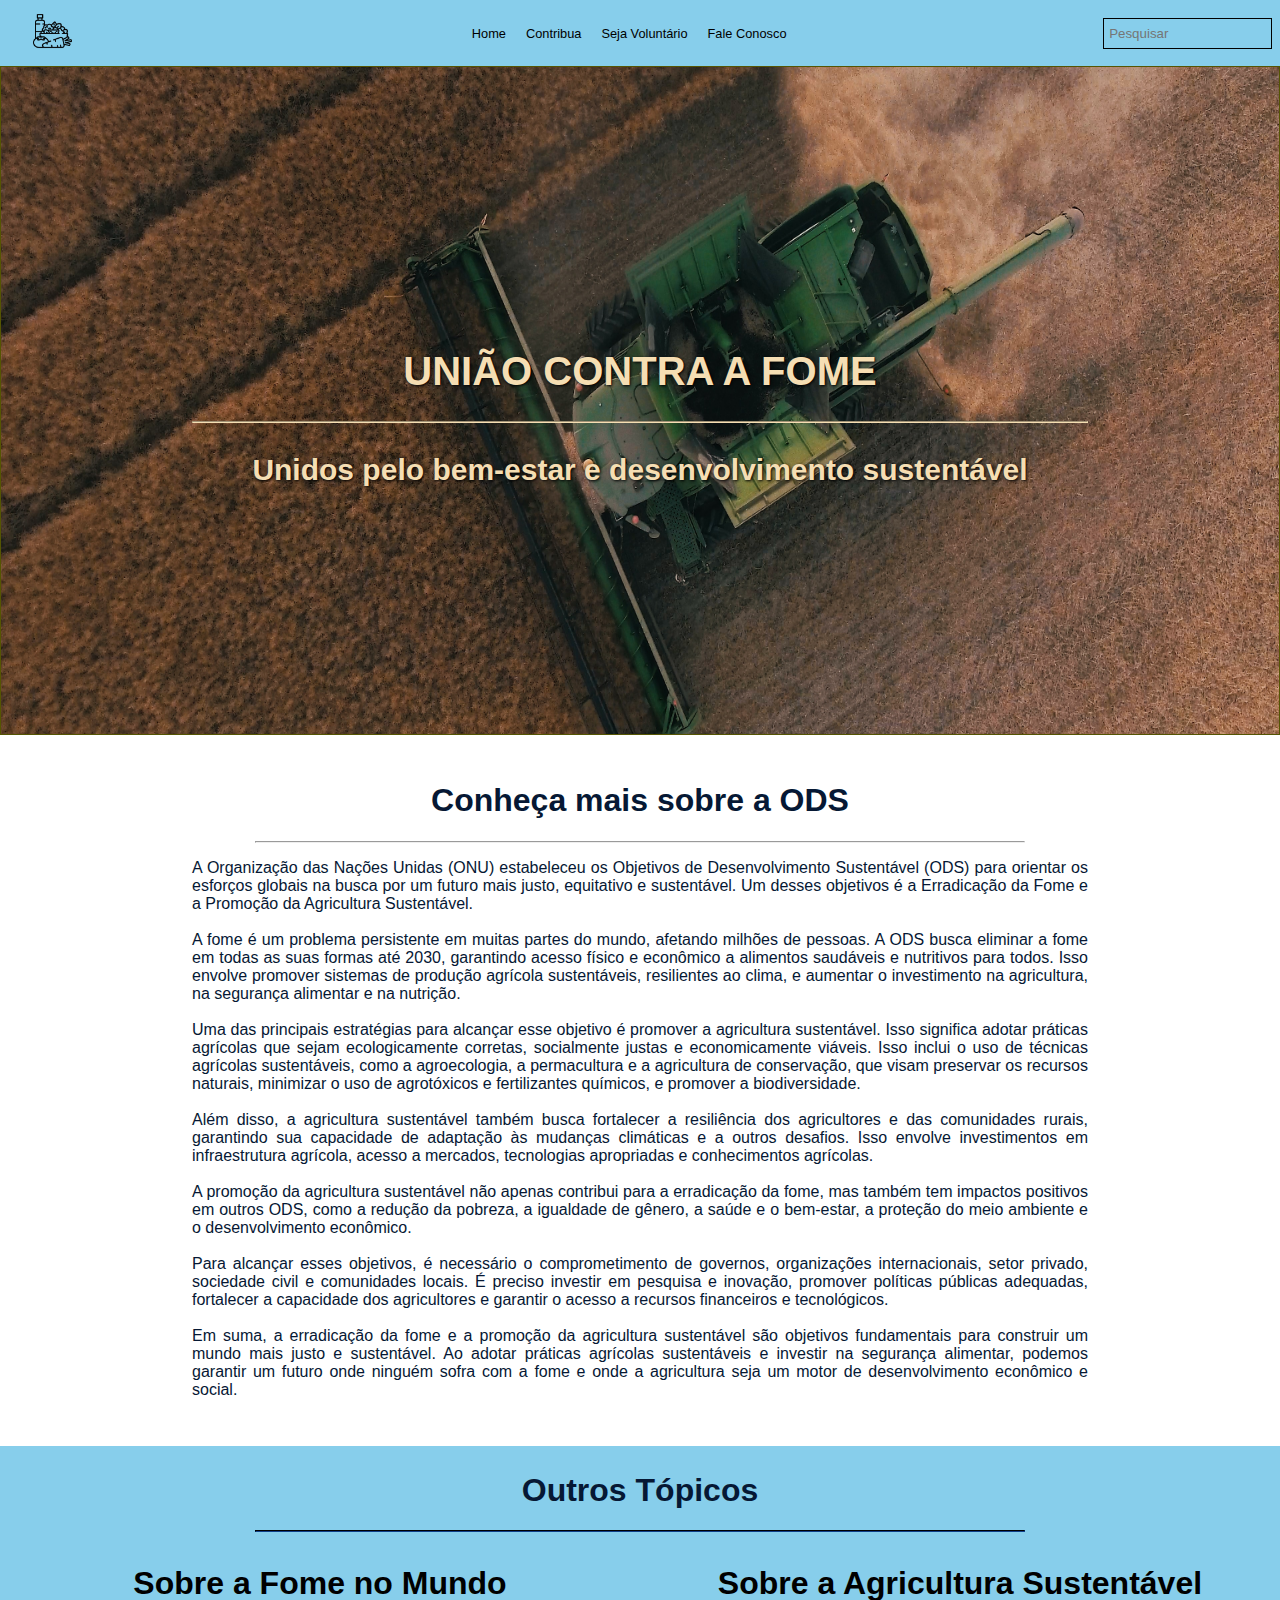
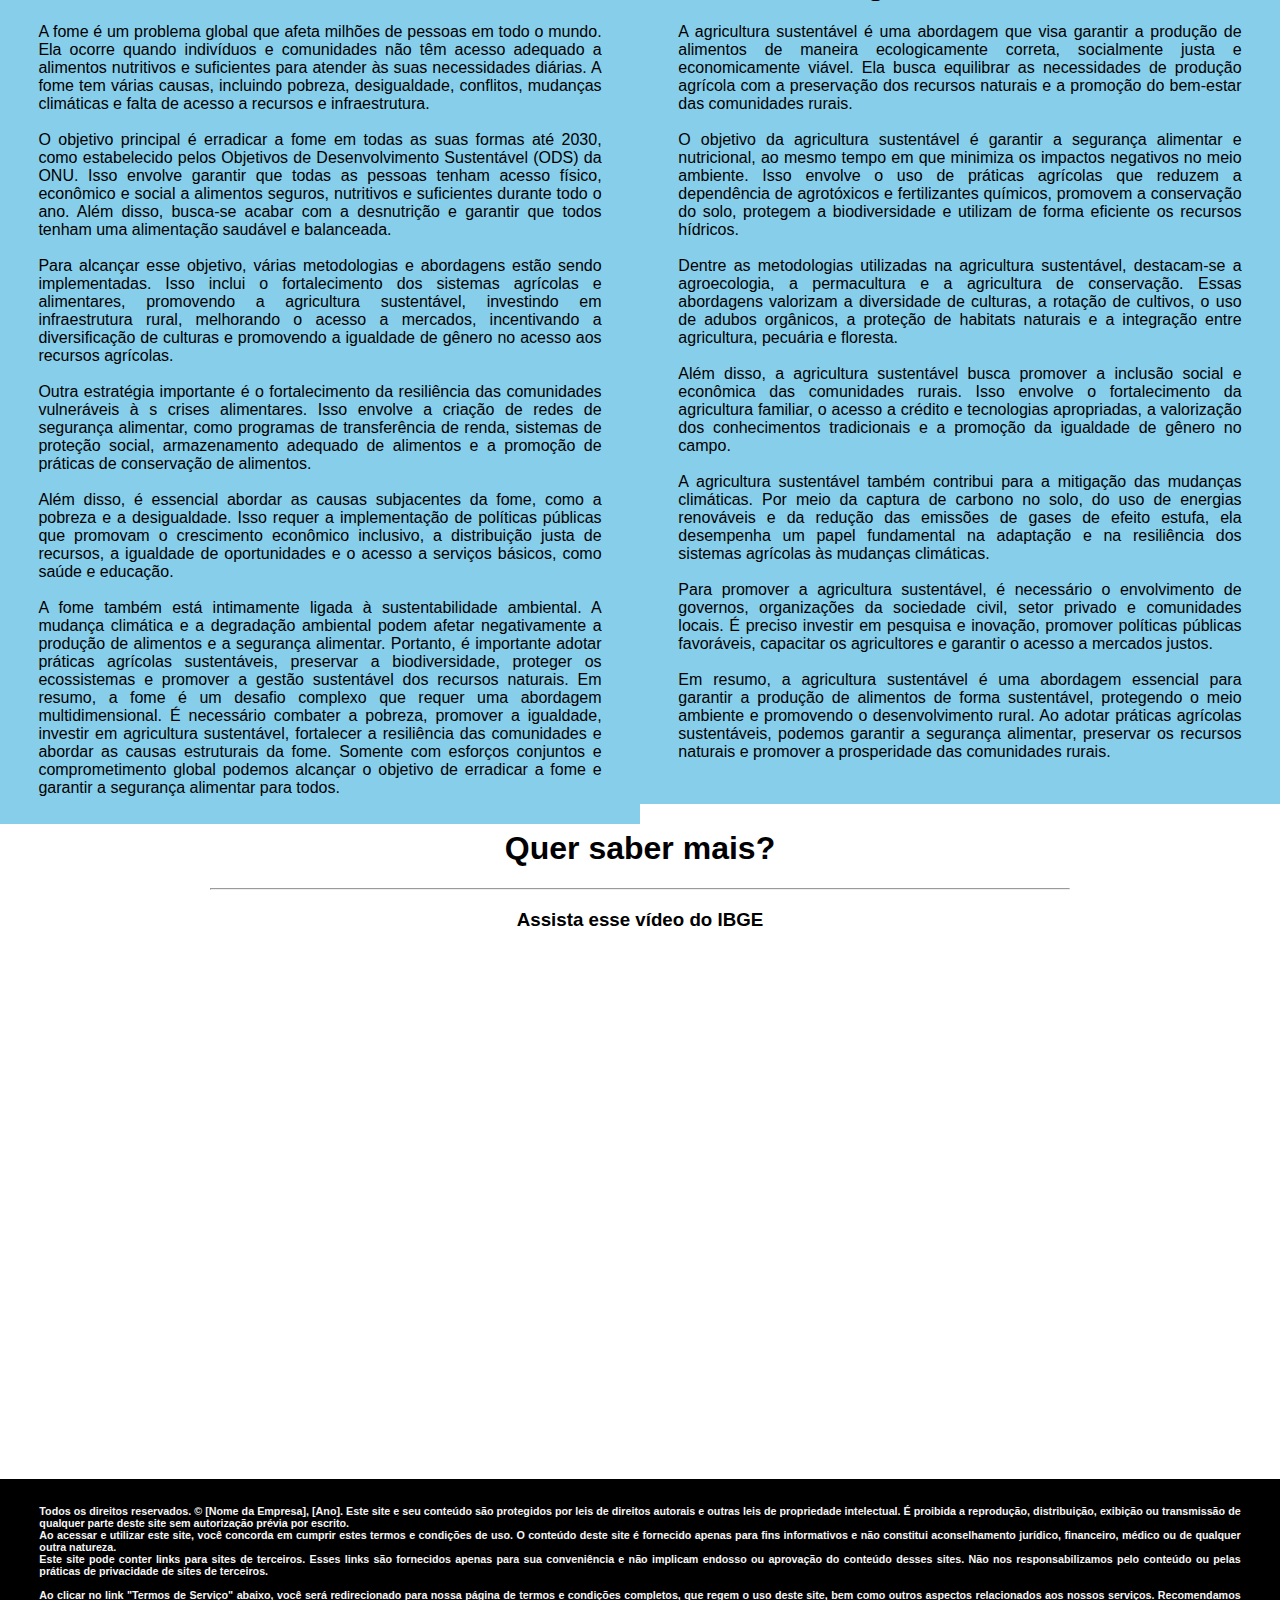
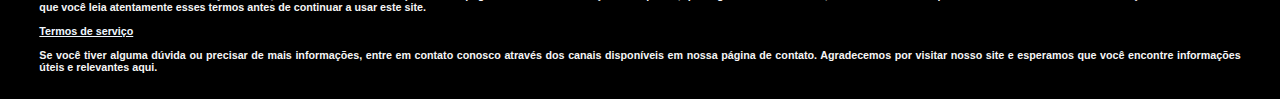
<file: index.html>
<!DOCTYPE html>
<html lang="en">
<head>
    <meta charset="UTF-8">
    <meta name="viewport" content="width=device-width, initial-scale=1.0">
    <title>Unidos Contra a Fome</title>
    <link rel="stylesheet" href="style.css">
</head>
<body>
    <header>
        <div class="logotipo">
          <img src="img/diet.png" alt="Logotipo" class="logo" >
        </div>
        <nav>
          <ul class="menu">
            <li class="li-menu"><a href="index.html" class="item-menu">Home</a></li>
            <li class="li-menu"><a href="contribuicao.html" class="item-menu">Contribua</a></li>
            <li class="li-menu"><a href="voluntariar.html" class="item-menu">Seja Voluntário</a></li>
            <li class="li-menu"><a href="https://api.whatsapp.com/" class="item-menu" target="_blank">Fale Conosco</a></li>
          </ul>
        </nav>
        <div class="search-bar">
          <input type="text" placeholder="Pesquisar">
          <button type="submit" style="height: 29px; background-color: transparent; border: 0;">Buscar</button>
        </div>
      </header>
      <section id="inicio">
        <div class="Topo">
          <h1 class="tit-topo">UNIÃO CONTRA A FOME</h1>
          <hr style="width: 70%; border-color: wheat;">
          <h3 class="slog">Unidos pelo bem-estar e desenvolvimento sustentável</h3>
        </div>
      </section>
      <section id="tópicos">
        <div class="texto-inicial">
          <h1 class="titdiv">Conheça mais sobre a ODS</h1>
          <hr style="width: 60%;">
          <p class="txtdiv">A Organização das Nações Unidas (ONU) estabeleceu os Objetivos de Desenvolvimento Sustentável (ODS) para orientar os esforços globais na busca por um futuro mais justo, equitativo e sustentável. Um desses objetivos é a Erradicação da Fome e a Promoção da Agricultura Sustentável. <br><br>
            A fome é um problema persistente em muitas partes do mundo, afetando milhões de pessoas. A ODS busca eliminar a fome em todas as suas formas até 2030, garantindo acesso físico e econômico a alimentos saudáveis e nutritivos para todos. Isso envolve promover sistemas de produção agrícola sustentáveis, resilientes ao clima, e aumentar o investimento na agricultura, na segurança alimentar e na nutrição.<br><br>
            Uma das principais estratégias para alcançar esse objetivo é promover a agricultura sustentável. Isso significa adotar práticas agrícolas que sejam ecologicamente corretas, socialmente justas e economicamente viáveis. Isso inclui o uso de técnicas agrícolas sustentáveis, como a agroecologia, a permacultura e a agricultura de conservação, que visam preservar os recursos naturais, minimizar o uso de agrotóxicos e fertilizantes químicos, e promover a biodiversidade.<br><br>
            Além disso, a agricultura sustentável também busca fortalecer a resiliência dos agricultores e das comunidades rurais, garantindo sua capacidade de adaptação às mudanças climáticas e a outros desafios. Isso envolve investimentos em infraestrutura agrícola, acesso a mercados, tecnologias apropriadas e conhecimentos agrícolas.<br><br>
            A promoção da agricultura sustentável não apenas contribui para a erradicação da fome, mas também tem impactos positivos em outros ODS, como a redução da pobreza, a igualdade de gênero, a saúde e o bem-estar, a proteção do meio ambiente e o desenvolvimento econômico.<br><br>
            Para alcançar esses objetivos, é necessário o comprometimento de governos, organizações internacionais, setor privado, sociedade civil e comunidades locais. É preciso investir em pesquisa e inovação, promover políticas públicas adequadas, fortalecer a capacidade dos agricultores e garantir o acesso a recursos financeiros e tecnológicos.<br><br>
            Em suma, a erradicação da fome e a promoção da agricultura sustentável são objetivos fundamentais para construir um mundo mais justo e sustentável. Ao adotar práticas agrícolas sustentáveis e investir na segurança alimentar, podemos garantir um futuro onde ninguém sofra com a fome e onde a agricultura seja um motor de desenvolvimento econômico e social.</p>
        </div>
      </section>
      <section id="fome">
        <div class="fome" style="margin-bottom: -8px;">
          <h1 class="titdiv">Outros Tópicos</h1>
          <hr style="border-color: rgb(6, 24, 52); width: 60%;">
        </div>
        <div class="coluna dois" style="background-color: #87ceeb">
          <h1 class="titdiv">Sobre a Fome no Mundo</h1>
          <p class="txtdiv-2" style="padding-bottom: 2%;">A fome é um problema global que afeta milhões de pessoas em todo o mundo. Ela ocorre quando indivíduos e comunidades não têm acesso adequado a alimentos nutritivos e suficientes para atender às suas necessidades diárias. A fome tem várias causas, incluindo pobreza, desigualdade, conflitos, mudanças climáticas e falta de acesso a recursos e infraestrutura. <br><br>
            O objetivo principal é erradicar a fome em todas as suas formas até 2030, como estabelecido pelos Objetivos de Desenvolvimento Sustentável (ODS) da ONU. Isso envolve garantir que todas as pessoas tenham acesso físico, econômico e social a alimentos seguros, nutritivos e suficientes durante todo o ano. Além disso, busca-se acabar com a desnutrição e garantir que todos tenham uma alimentação saudável e balanceada.<br><br>
            Para alcançar esse objetivo, várias metodologias e abordagens estão sendo implementadas. Isso inclui o fortalecimento dos sistemas agrícolas e alimentares, promovendo a agricultura sustentável, investindo em infraestrutura rural, melhorando o acesso a mercados, incentivando a diversificação de culturas e promovendo a igualdade de gênero no acesso aos recursos agrícolas.<br><br>
            Outra estratégia importante é o fortalecimento da resiliência das comunidades vulneráveis ​​à s crises alimentares. Isso envolve a criação de redes de segurança alimentar, como programas de transferência de renda, sistemas de proteção social, armazenamento adequado de alimentos e a promoção de práticas de conservação de alimentos.<br><br>
            Além disso, é essencial abordar as causas subjacentes da fome, como a pobreza e a desigualdade. Isso requer a implementação de políticas públicas que promovam o crescimento econômico inclusivo, a distribuição justa de recursos, a igualdade de oportunidades e o acesso a serviços básicos, como saúde e educação.<br><br>
            A fome também está intimamente ligada à sustentabilidade ambiental. A mudança climática e a degradação ambiental podem afetar negativamente a produção de alimentos e a segurança alimentar. Portanto, é importante adotar práticas agrícolas sustentáveis, preservar a biodiversidade, proteger os ecossistemas e promover a gestão sustentável dos recursos naturais.
            Em resumo, a fome é um desafio complexo que requer uma abordagem multidimensional. É necessário combater a pobreza, promover a igualdade, investir em agricultura sustentável, fortalecer a resiliência das comunidades e abordar as causas estruturais da fome. Somente com esforços conjuntos e comprometimento global podemos alcançar o objetivo de erradicar a fome e garantir a segurança alimentar para todos.</p>
        </div>
        <div class="coluna dois" style="background-color: #87ceeb; margin-bottom: 2%;">
          <h1 class="titdiv">Sobre a Agricultura Sustentável</h1>
          <p class="txtdiv-2" style="padding-bottom: 4.8%;">A agricultura sustentável é uma abordagem que visa garantir a produção de alimentos de maneira ecologicamente correta, socialmente justa e economicamente viável. Ela busca equilibrar as necessidades de produção agrícola com a preservação dos recursos naturais e a promoção do bem-estar das comunidades rurais.<br><br>
            O objetivo da agricultura sustentável é garantir a segurança alimentar e nutricional, ao mesmo tempo em que minimiza os impactos negativos no meio ambiente. Isso envolve o uso de práticas agrícolas que reduzem a dependência de agrotóxicos e fertilizantes químicos, promovem a conservação do solo, protegem a biodiversidade e utilizam de forma eficiente os recursos hídricos.<br><br>
            Dentre as metodologias utilizadas na agricultura sustentável, destacam-se a agroecologia, a permacultura e a agricultura de conservação. Essas abordagens valorizam a diversidade de culturas, a rotação de cultivos, o uso de adubos orgânicos, a proteção de habitats naturais e a integração entre agricultura, pecuária e floresta.<br><br>
            Além disso, a agricultura sustentável busca promover a inclusão social e econômica das comunidades rurais. Isso envolve o fortalecimento da agricultura familiar, o acesso a crédito e tecnologias apropriadas, a valorização dos conhecimentos tradicionais e a promoção da igualdade de gênero no campo.<br><br>
            A agricultura sustentável também contribui para a mitigação das mudanças climáticas. Por meio da captura de carbono no solo, do uso de energias renováveis ​​e da redução das emissões de gases de efeito estufa, ela desempenha um papel fundamental na adaptação e na resiliência dos sistemas agrícolas às mudanças climáticas.<br><br>
            Para promover a agricultura sustentável, é necessário o envolvimento de governos, organizações da sociedade civil, setor privado e comunidades locais. É preciso investir em pesquisa e inovação, promover políticas públicas favoráveis, capacitar os agricultores e garantir o acesso a mercados justos.<br><br>
            Em resumo, a agricultura sustentável é uma abordagem essencial para garantir a produção de alimentos de forma sustentável, protegendo o meio ambiente e promovendo o desenvolvimento rural. Ao adotar práticas agrícolas sustentáveis, podemos garantir a segurança alimentar, preservar os recursos naturais e promover a prosperidade das comunidades rurais.</p>
        </div>
      </section>
      <section id="video">
        <div class="video" style="margin-bottom: 2%;">
          <h1 class="titdiv">Quer saber mais?</h1>
          <hr style="width: 67%;">
          <h3>Assista esse vídeo do IBGE</h3>
          <iframe width="900vw" height="500vh" src="https://www.youtube.com/embed/rvET4ADE8JQ" title="ODS #2: Erradicação da fome • IBGE Explica" frameborder="0" allow="accelerometer; autoplay; clipboard-write; encrypted-media; gyroscope; picture-in-picture; web-share" allowfullscreen style="overflow: hidden; max-width: 100%;"></iframe>
        </div>
      </section>
      <section id="bottom">
        <footer>
          <h6 class="txtfooter">Todos os direitos reservados. © [Nome da Empresa], [Ano]. Este site e seu conteúdo são protegidos por leis de direitos autorais e outras leis de propriedade intelectual. É proibida a reprodução, distribuição, exibição ou transmissão de qualquer parte deste site sem autorização prévia por escrito. <br>
            Ao acessar e utilizar este site, você concorda em cumprir estes termos e condições de uso. O conteúdo deste site é fornecido apenas para fins informativos e não constitui aconselhamento jurídico, financeiro, médico ou de qualquer outra natureza.<br>
            Este site pode conter links para sites de terceiros. Esses links são fornecidos apenas para sua conveniência e não implicam endosso ou aprovação do conteúdo desses sites. Não nos responsabilizamos pelo conteúdo ou pelas práticas de privacidade de sites de terceiros.<br><br>
            Ao clicar no link "Termos de Serviço" abaixo, você será redirecionado para nossa página de termos e condições completos, que regem o uso deste site, bem como outros aspectos relacionados aos nossos serviços. Recomendamos que você leia atentamente esses termos antes de continuar a usar este site.<br><br>
            <a href="termos.html" style="color: aliceblue;" target="_blank">Termos de serviço</a><br><br>
            Se você tiver alguma dúvida ou precisar de mais informações, entre em contato conosco através dos canais disponíveis em nossa página de contato. Agradecemos por visitar nosso site e esperamos que você encontre informações úteis e relevantes aqui.</h2>
        </footer>
      </section>  
</body>
</html>
</file>
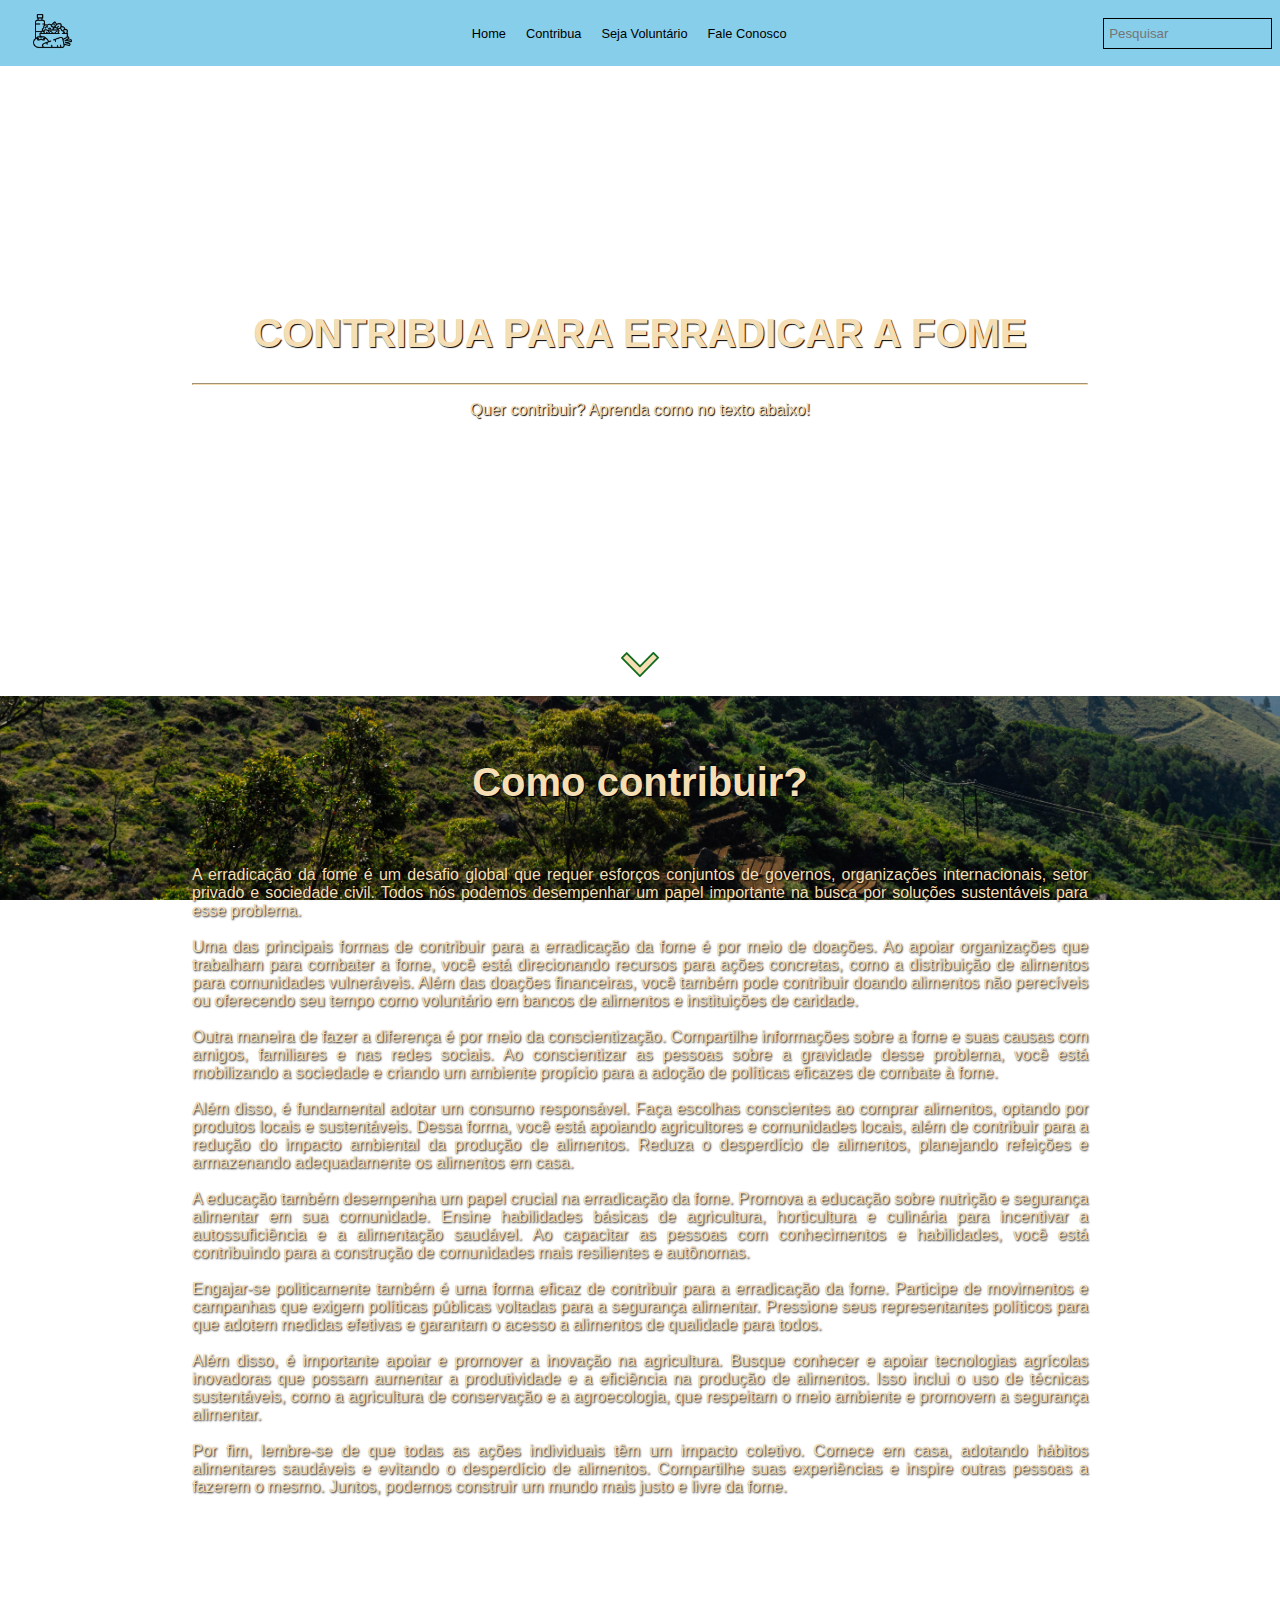
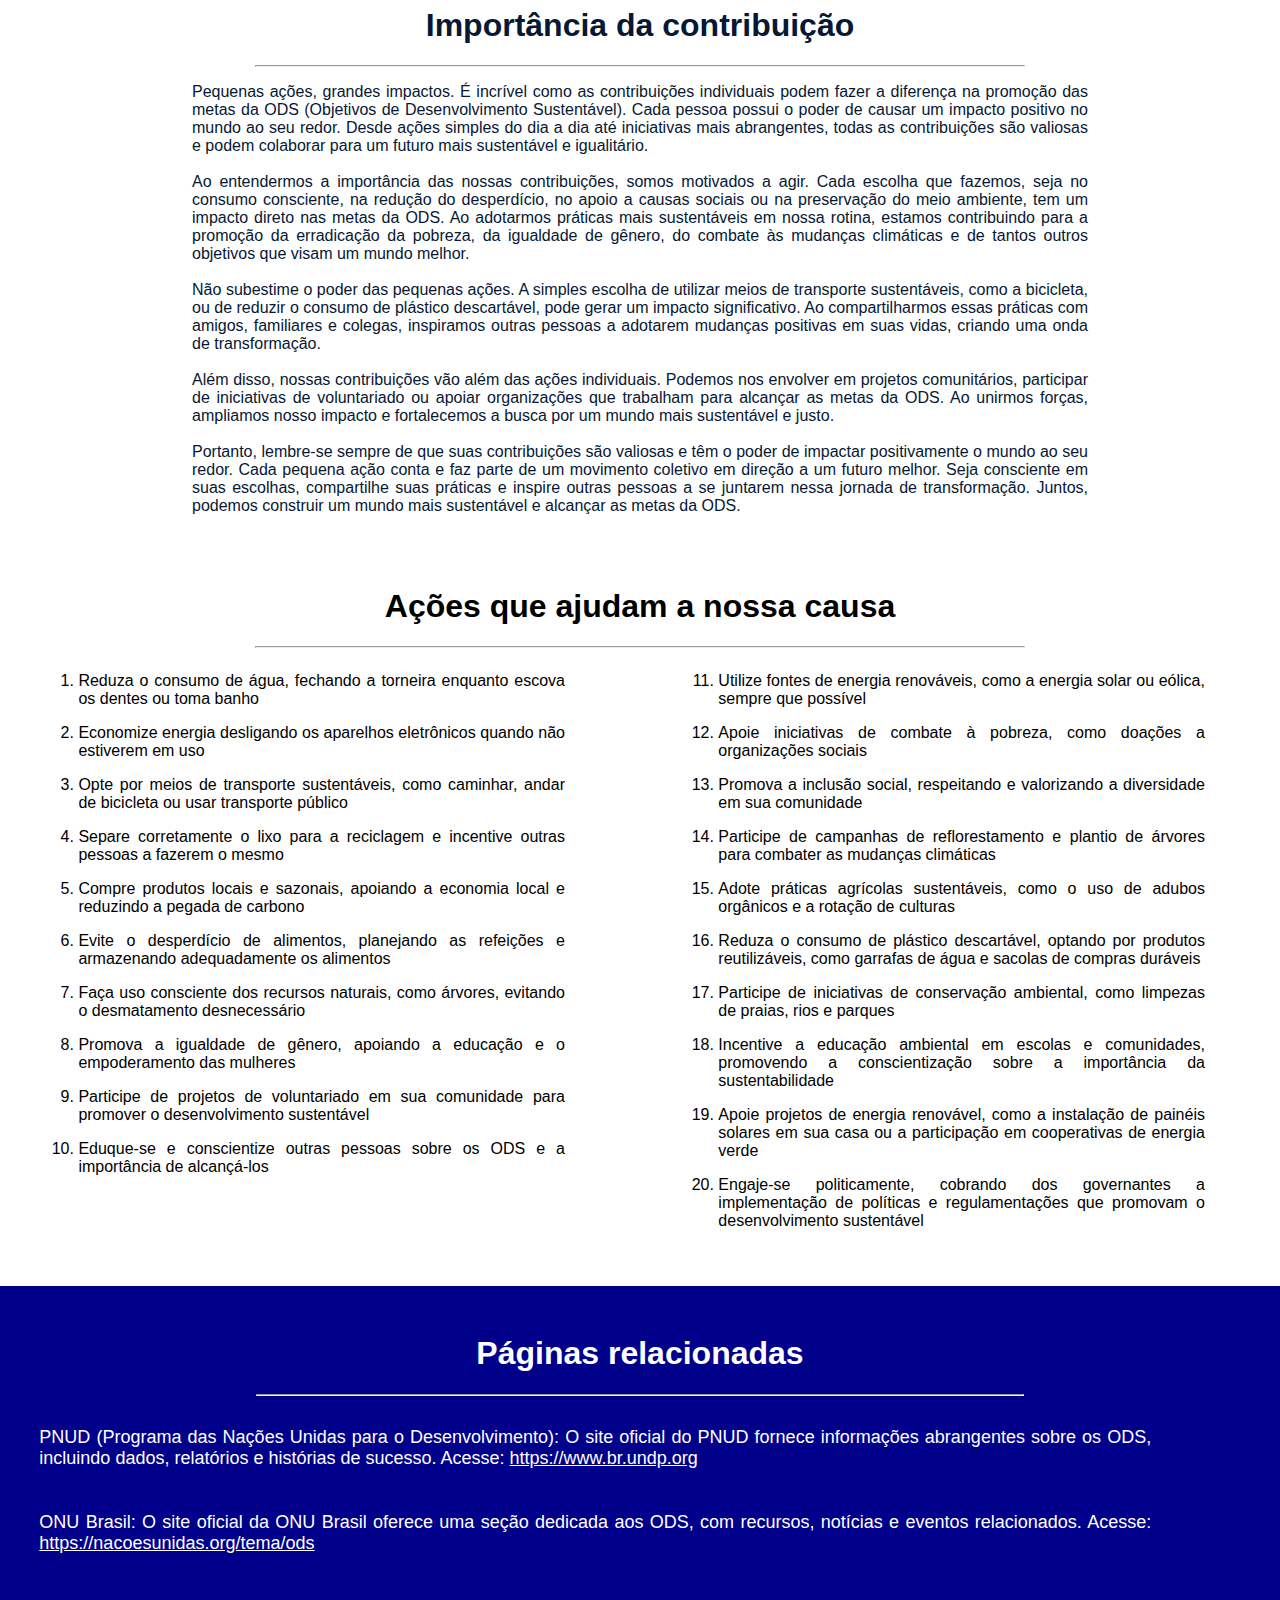
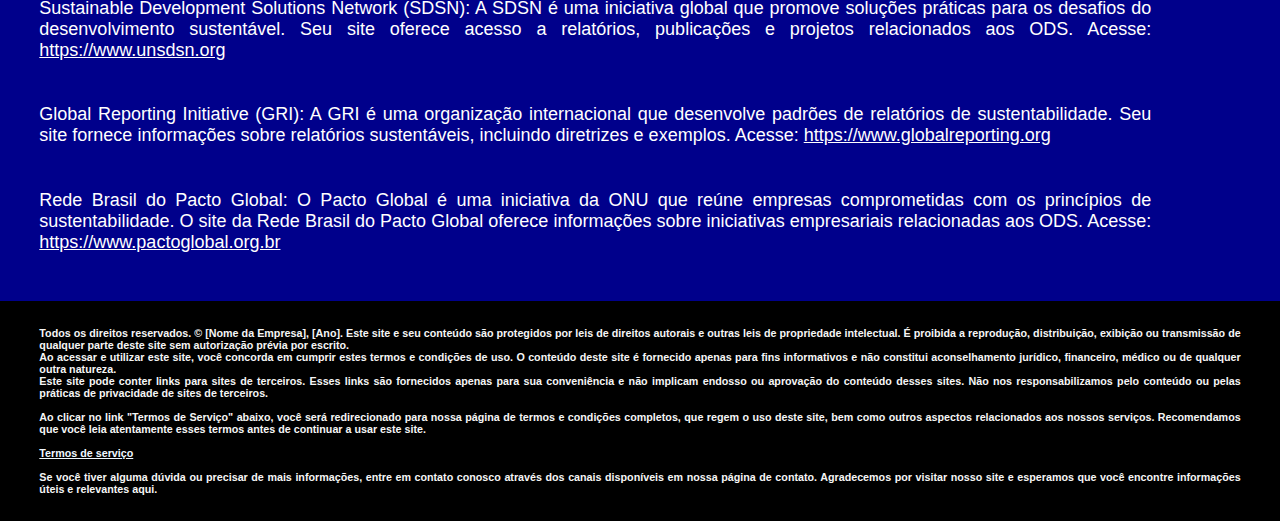
<file: contribuicao.html>
<!DOCTYPE html>
<html lang="en">
<head>
    <meta charset="UTF-8">
    <meta name="viewport" content="width=device-width, initial-scale=1.0">
    <link rel="stylesheet" href="style.css">
    <title>Unidos Contra a Fome</title>
</head>
<body>
    <header>
        <div class="logotipo">
          <img src="img/diet.png" alt="Logotipo" class="logo" >
        </div>
        <nav>
          <ul class="menu">
            <li class="li-menu"><a href="index.html" class="item-menu">Home</a></li>
            <li class="li-menu"><a href="contribuicao.html" class="item-menu">Contribua</a></li>
            <li class="li-menu"><a href="voluntariar.html" class="item-menu">Seja Voluntário</a></li>
            <li class="li-menu"><a href="https://api.whatsapp.com/" class="item-menu"  target="_blank">Fale Conosco</a></li>
          </ul>
        </nav>
        <div class="search-bar">
          <input type="text" placeholder="Pesquisar">
          <button type="submit" style="height: 29px; background-color: transparent; border: 0;">Buscar</button>
        </div>
      </header>
      <section id="fundocomimagem">
        <div class="contrinicio">
            <h1 class="tit-topo2">CONTRIBUA PARA ERRADICAR A FOME</h1>
            <hr style="width: 70%; border-color: wheat;">
            <p style="color: wheat;">Quer contribuir? Aprenda como no texto abaixo!</p>
            <img src="img/pitr_green_single_arrows_set_2.svg" class="seta-baixo">
        </div>
        <div class="inimagem">
            <h1 class="tit-topo3" style="text-shadow: 1px 1px 0px black;">Como contribuir?</h1>
            <br>
            <p class="txtdiv" style="color: wheat; text-shadow: 1px 1px 2px black; padding-bottom: 5%;">A erradicação da fome é um desafio global que requer esforços conjuntos de governos, organizações internacionais, setor privado e sociedade civil. Todos nós podemos desempenhar um papel importante na busca por soluções sustentáveis para esse problema.<br><br> 
 
                Uma das principais formas de contribuir para a erradicação da fome é por meio de doações. Ao apoiar organizações que trabalham para combater a fome, você está direcionando recursos para ações concretas, como a distribuição de alimentos para comunidades vulneráveis. Além das doações financeiras, você também pode contribuir doando alimentos não perecíveis ou oferecendo seu tempo como voluntário em bancos de alimentos e instituições de caridade. <br><br>
                 
                Outra maneira de fazer a diferença é por meio da conscientização. Compartilhe informações sobre a fome e suas causas com amigos, familiares e nas redes sociais. Ao conscientizar as pessoas sobre a gravidade desse problema, você está mobilizando a sociedade e criando um ambiente propício para a adoção de políticas eficazes de combate à fome. <br><br>
                 
                Além disso, é fundamental adotar um consumo responsável. Faça escolhas conscientes ao comprar alimentos, optando por produtos locais e sustentáveis. Dessa forma, você está apoiando agricultores e comunidades locais, além de contribuir para a redução do impacto ambiental da produção de alimentos. Reduza o desperdício de alimentos, planejando refeições e armazenando adequadamente os alimentos em casa. <br><br>
                 
                A educação também desempenha um papel crucial na erradicação da fome. Promova a educação sobre nutrição e segurança alimentar em sua comunidade. Ensine habilidades básicas de agricultura, horticultura e culinária para incentivar a autossuficiência e a alimentação saudável. Ao capacitar as pessoas com conhecimentos e habilidades, você está contribuindo para a construção de comunidades mais resilientes e autônomas. <br><br>
                 
                Engajar-se politicamente também é uma forma eficaz de contribuir para a erradicação da fome. Participe de movimentos e campanhas que exigem políticas públicas voltadas para a segurança alimentar. Pressione seus representantes políticos para que adotem medidas efetivas e garantam o acesso a alimentos de qualidade para todos. <br><br>
                 
                Além disso, é importante apoiar e promover a inovação na agricultura. Busque conhecer e apoiar tecnologias agrícolas inovadoras que possam aumentar a produtividade e a eficiência na produção de alimentos. Isso inclui o uso de técnicas sustentáveis, como a agricultura de conservação e a agroecologia, que respeitam o meio ambiente e promovem a segurança alimentar. <br><br>
                 
                Por fim, lembre-se de que todas as ações individuais têm um impacto coletivo. Comece em casa, adotando hábitos alimentares saudáveis e evitando o desperdício de alimentos. Compartilhe suas experiências e inspire outras pessoas a fazerem o mesmo. Juntos, podemos construir um mundo mais justo e livre da fome. </p>
        </div>
      </section>
      <section id="importante">
        <div class="texto-inicial">
            <h1 class="titdiv">Importância da contribuição</h1>
            <hr style="width: 60%;">
            <p class="txtdiv">Pequenas ações, grandes impactos. É incrível como as contribuições individuais podem fazer a diferença na promoção das metas da ODS (Objetivos de Desenvolvimento Sustentável). Cada pessoa possui o poder de causar um impacto positivo no mundo ao seu redor. Desde ações simples do dia a dia até iniciativas mais abrangentes, todas as contribuições são valiosas e podem colaborar para um futuro mais sustentável e igualitário.<br><br>
              Ao entendermos a importância das nossas contribuições, somos motivados a agir. Cada escolha que fazemos, seja no consumo consciente, na redução do desperdício, no apoio a causas sociais ou na preservação do meio ambiente, tem um impacto direto nas metas da ODS. Ao adotarmos práticas mais sustentáveis em nossa rotina, estamos contribuindo para a promoção da erradicação da pobreza, da igualdade de gênero, do combate às mudanças climáticas e de tantos outros objetivos que visam um mundo melhor.<br><br>
              Não subestime o poder das pequenas ações. A simples escolha de utilizar meios de transporte sustentáveis, como a bicicleta, ou de reduzir o consumo de plástico descartável, pode gerar um impacto significativo. Ao compartilharmos essas práticas com amigos, familiares e colegas, inspiramos outras pessoas a adotarem mudanças positivas em suas vidas, criando uma onda de transformação.<br><br>
              Além disso, nossas contribuições vão além das ações individuais. Podemos nos envolver em projetos comunitários, participar de iniciativas de voluntariado ou apoiar organizações que trabalham para alcançar as metas da ODS. Ao unirmos forças, ampliamos nosso impacto e fortalecemos a busca por um mundo mais sustentável e justo.<br><br>
              Portanto, lembre-se sempre de que suas contribuições são valiosas e têm o poder de impactar positivamente o mundo ao seu redor. Cada pequena ação conta e faz parte de um movimento coletivo em direção a um futuro melhor. Seja consciente em suas escolhas, compartilhe suas práticas e inspire outras pessoas a se juntarem nessa jornada de transformação. Juntos, podemos construir um mundo mais sustentável e alcançar as metas da ODS.</p>
        </div>
      </section>
      <section id="acoes">
        <div style="text-align: center;"><h1 class="titdiv">Ações que ajudam a nossa causa</h1></div>
        <hr style="width: 60%">
      </section>
      <section id="listas">
        <div class="coluna dois">
          <ol class="lista-cont">
            <li><p class="item-cont">Reduza o consumo de água, fechando a torneira enquanto escova os dentes ou toma banho</p></li>
            <li><p class="item-cont">Economize energia desligando os aparelhos eletrônicos quando não estiverem em uso</p></li>
            <li><p class="item-cont">Opte por meios de transporte sustentáveis, como caminhar, andar de bicicleta ou usar transporte público</p></li>
            <li><p class="item-cont">Separe corretamente o lixo para a reciclagem e incentive outras pessoas a fazerem o mesmo</p></li>
            <li><p class="item-cont">Compre produtos locais e sazonais, apoiando a economia local e reduzindo a pegada de carbono</p></li>
            <li><p class="item-cont">Evite o desperdício de alimentos, planejando as refeições e armazenando adequadamente os alimentos</p></li>
            <li><p class="item-cont">Faça uso consciente dos recursos naturais, como árvores, evitando o desmatamento desnecessário</p></li>
            <li><p class="item-cont">Promova a igualdade de gênero, apoiando a educação e o empoderamento das mulheres</p></li>
            <li><p class="item-cont">Participe de projetos de voluntariado em sua comunidade para promover o desenvolvimento sustentável</p></li>
            <li><p class="item-cont"> Eduque-se e conscientize outras pessoas sobre os ODS e a importância de alcançá-los</p></li>
          </ol>
        </div>
        <div class="coluna dois">
          <ol class="lista-cont" start="11">
            <li><p class="item-cont">Utilize fontes de energia renováveis, como a energia solar ou eólica, sempre que possível</p></li>
            <li><p class="item-cont">Apoie iniciativas de combate à pobreza, como doações a organizações sociais</p></li>
            <li><p class="item-cont">Promova a inclusão social, respeitando e valorizando a diversidade em sua comunidade</p></li>
            <li><p class="item-cont">Participe de campanhas de reflorestamento e plantio de árvores para combater as mudanças climáticas</p></li>
            <li><p class="item-cont">Adote práticas agrícolas sustentáveis, como o uso de adubos orgânicos e a rotação de culturas</p></li>
            <li><p class="item-cont">Reduza o consumo de plástico descartável, optando por produtos reutilizáveis, como garrafas de água e sacolas de compras duráveis</p></li>
            <li><p class="item-cont">Participe de iniciativas de conservação ambiental, como limpezas de praias, rios e parques</p></li>
            <li><p class="item-cont">Incentive a educação ambiental em escolas e comunidades, promovendo a conscientização sobre a importância da sustentabilidade</p></li>
            <li><p class="item-cont">Apoie projetos de energia renovável, como a instalação de painéis solares em sua casa ou a participação em cooperativas de energia verde</p></li>
            <li><p class="item-cont">Engaje-se politicamente, cobrando dos governantes a implementação de políticas e regulamentações que promovam o desenvolvimento sustentável</p></li>
          </ol>
        </div>
      </section>
      <section id="histórias">
        <div class="div-centralizado">
          <h1 class="titdiv" style="padding-top: 2%;">Páginas relacionadas</h1>
          <hr style="width: 60%;">
        </div>
        <div>
          <p class="txt">PNUD (Programa das Nações Unidas para o Desenvolvimento): O site oficial do PNUD fornece informações abrangentes sobre os ODS, incluindo dados, relatórios e histórias de sucesso. Acesse: <a href="https://www.br.undp.org" target="_blank" class="link">https://www.br.undp.org</a></p>
          <p class="txt">ONU Brasil: O site oficial da ONU Brasil oferece uma seção dedicada aos ODS, com recursos, notícias e eventos relacionados. Acesse: <a href="https://nacoesunidas.org/tema/ods" target="_blank" class="link">https://nacoesunidas.org/tema/ods</a></p>
          <p class="txt">Sustainable Development Solutions Network (SDSN): A SDSN é uma iniciativa global que promove soluções práticas para os desafios do desenvolvimento sustentável. Seu site oferece acesso a relatórios, publicações e projetos relacionados aos ODS. Acesse: <a href="https://www.unsdsn.org/" target="_blank" class="link">https://www.unsdsn.org</a></p>
          <p class="txt">Global Reporting Initiative (GRI): A GRI é uma organização internacional que desenvolve padrões de relatórios de sustentabilidade. Seu site fornece informações sobre relatórios sustentáveis, incluindo diretrizes e exemplos. Acesse: <a href="https://www.globalreporting.org/" target="_blank" class="link">https://www.globalreporting.org</a></p>
          <p class="txt">Rede Brasil do Pacto Global: O Pacto Global é uma iniciativa da ONU que reúne empresas comprometidas com os princípios de sustentabilidade. O site da Rede Brasil do Pacto Global oferece informações sobre iniciativas empresariais relacionadas aos ODS. Acesse: <a href="https://www.pactoglobal.org.br/" target="_blank" class="link">https://www.pactoglobal.org.br</a></p>
        </div>
      </section>
      <section id="bottom">
        <footer>
          <h6 class="txtfooter">Todos os direitos reservados. © [Nome da Empresa], [Ano]. Este site e seu conteúdo são protegidos por leis de direitos autorais e outras leis de propriedade intelectual. É proibida a reprodução, distribuição, exibição ou transmissão de qualquer parte deste site sem autorização prévia por escrito. <br>
            Ao acessar e utilizar este site, você concorda em cumprir estes termos e condições de uso. O conteúdo deste site é fornecido apenas para fins informativos e não constitui aconselhamento jurídico, financeiro, médico ou de qualquer outra natureza.<br>
            Este site pode conter links para sites de terceiros. Esses links são fornecidos apenas para sua conveniência e não implicam endosso ou aprovação do conteúdo desses sites. Não nos responsabilizamos pelo conteúdo ou pelas práticas de privacidade de sites de terceiros.<br><br>
            Ao clicar no link "Termos de Serviço" abaixo, você será redirecionado para nossa página de termos e condições completos, que regem o uso deste site, bem como outros aspectos relacionados aos nossos serviços. Recomendamos que você leia atentamente esses termos antes de continuar a usar este site.<br><br>
            <a href="termos.html" style="color: aliceblue;" target="_blank">Termos de serviço</a><br><br>
            Se você tiver alguma dúvida ou precisar de mais informações, entre em contato conosco através dos canais disponíveis em nossa página de contato. Agradecemos por visitar nosso site e esperamos que você encontre informações úteis e relevantes aqui.</h2>
        </footer>
      </section>
</body>
</html>
</file>
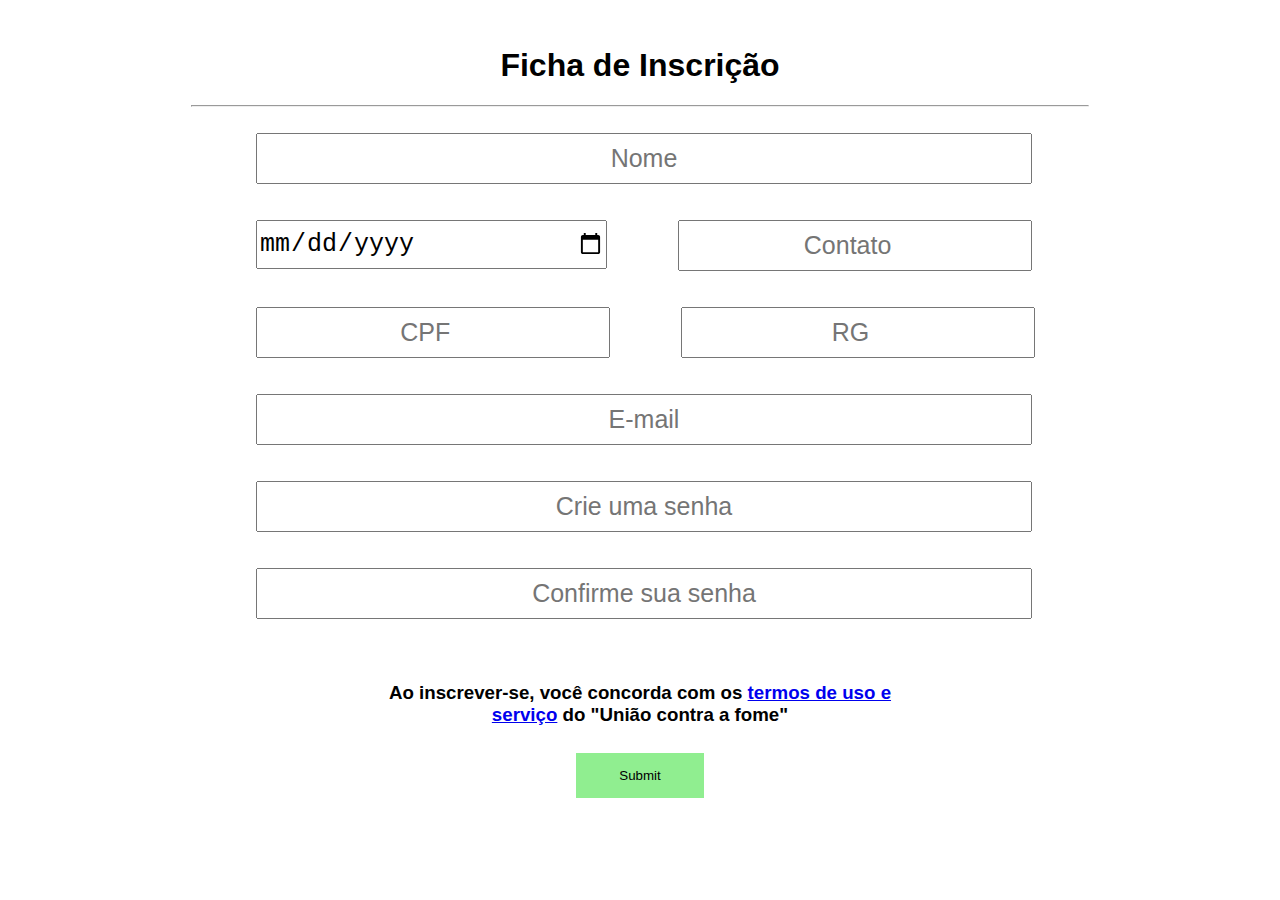
<file: ficha.html>
<!DOCTYPE html>
<html lang="pt-br">
<head>
    <meta charset="UTF-8">
    <meta name="viewport" content="width=device-width, initial-scale=1.0">
    <link rel="stylesheet" href="style.css">
    <title>União contra a fome</title>
</head>
<body style="text-align: center;">
    <h1 class="titdiv">Ficha de Inscrição</h1>
    <hr style="width: 70%;">
    <input type="text" name="nome" id="input60" placeholder="Nome">
    <input type="date" name="idade" id="cpf">
    <input type="number" name="fone" id="rg" placeholder="Contato" style="text-align: center;">
    <input type="number" name="cpf" id="cpf" placeholder="CPF" style="text-align: center;">
    <input type="number" name="rg" id="rg" style="text-align: center;" placeholder="RG">
    <input type="email" name="mail" id="input60" placeholder="E-mail">
    <input type="text" name="senha" id="input60" placeholder="Crie uma senha" autocomplete="off">
    <input type="text" name="senha" id="input60" placeholder="Confirme sua senha" autocomplete="off">
    <h3 style="margin: 5vh 30vw 0vw 30vw;">Ao inscrever-se, você concorda com os <a href="termos.html" target="_blank">termos de uso e serviço</a> do "União contra a fome"</h3>
    <input type="submit" name="enviar" id="enviar">
</body>
</html>
</file>
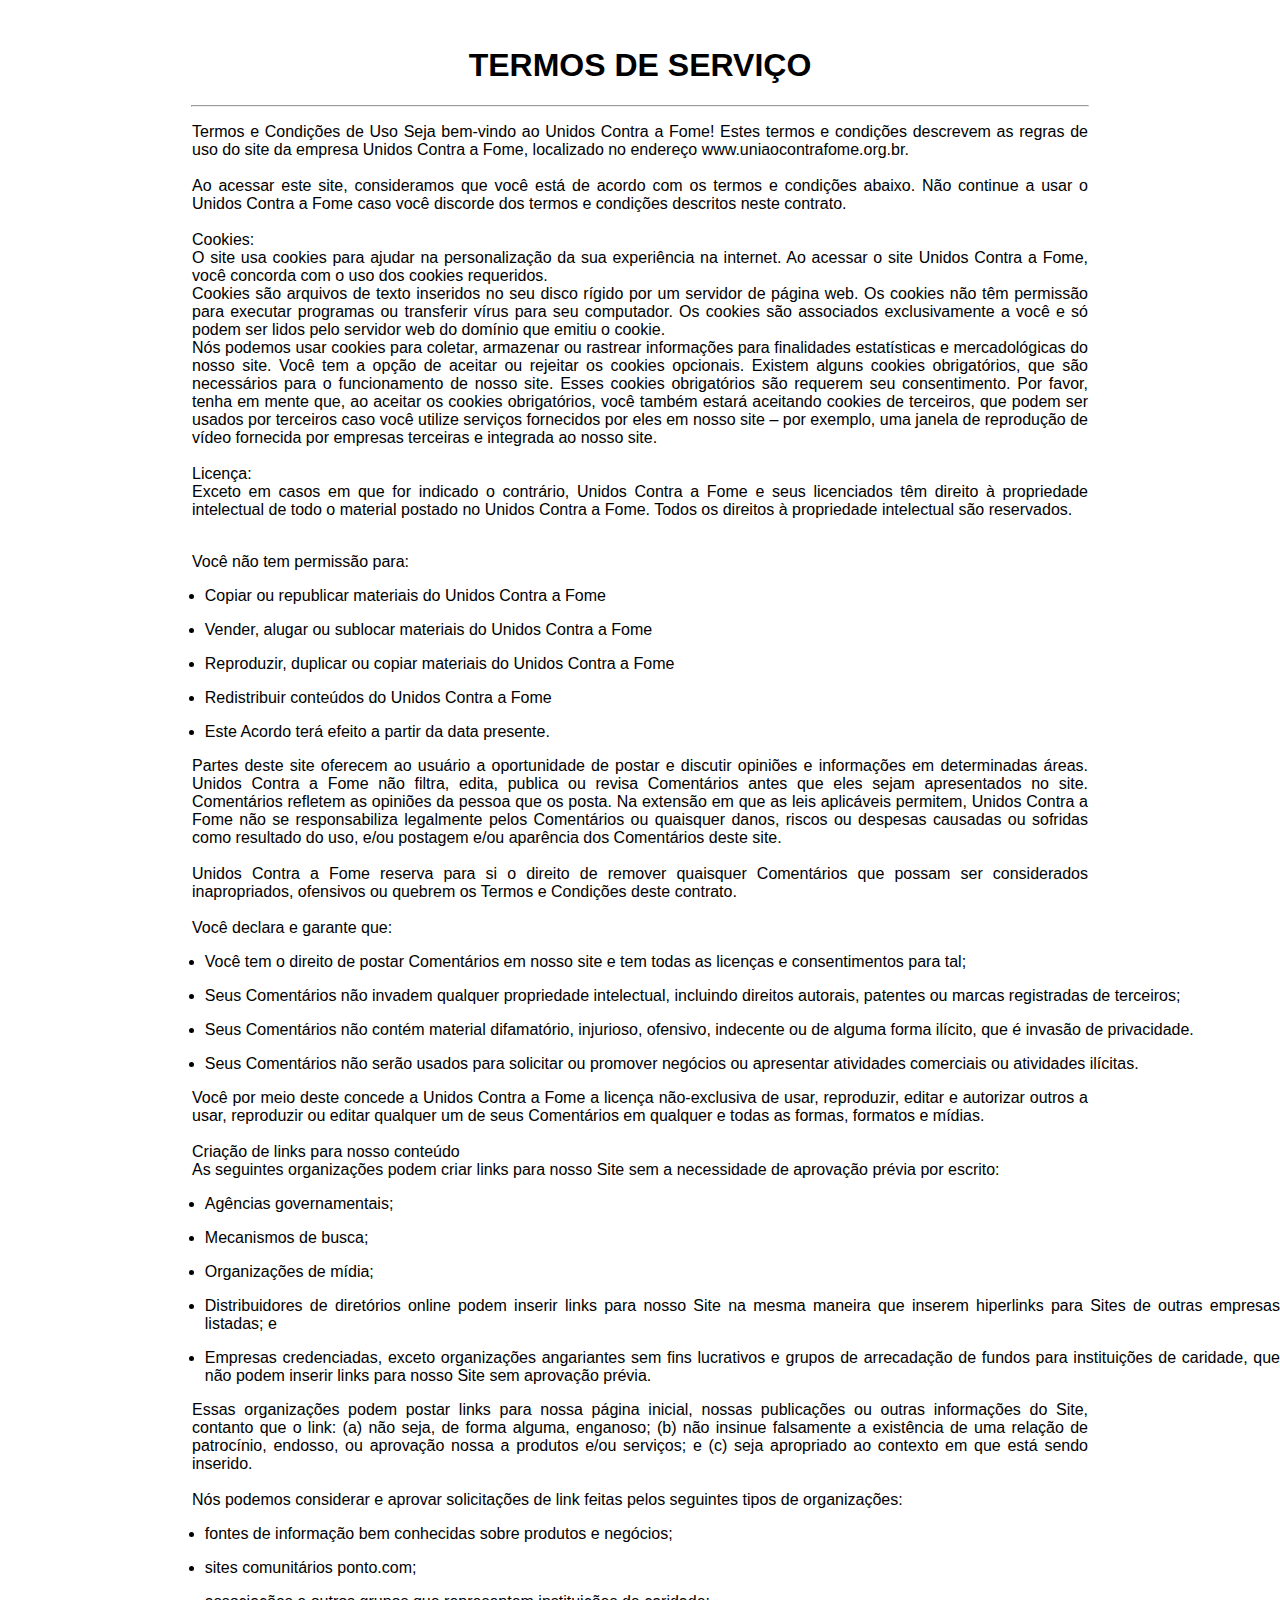
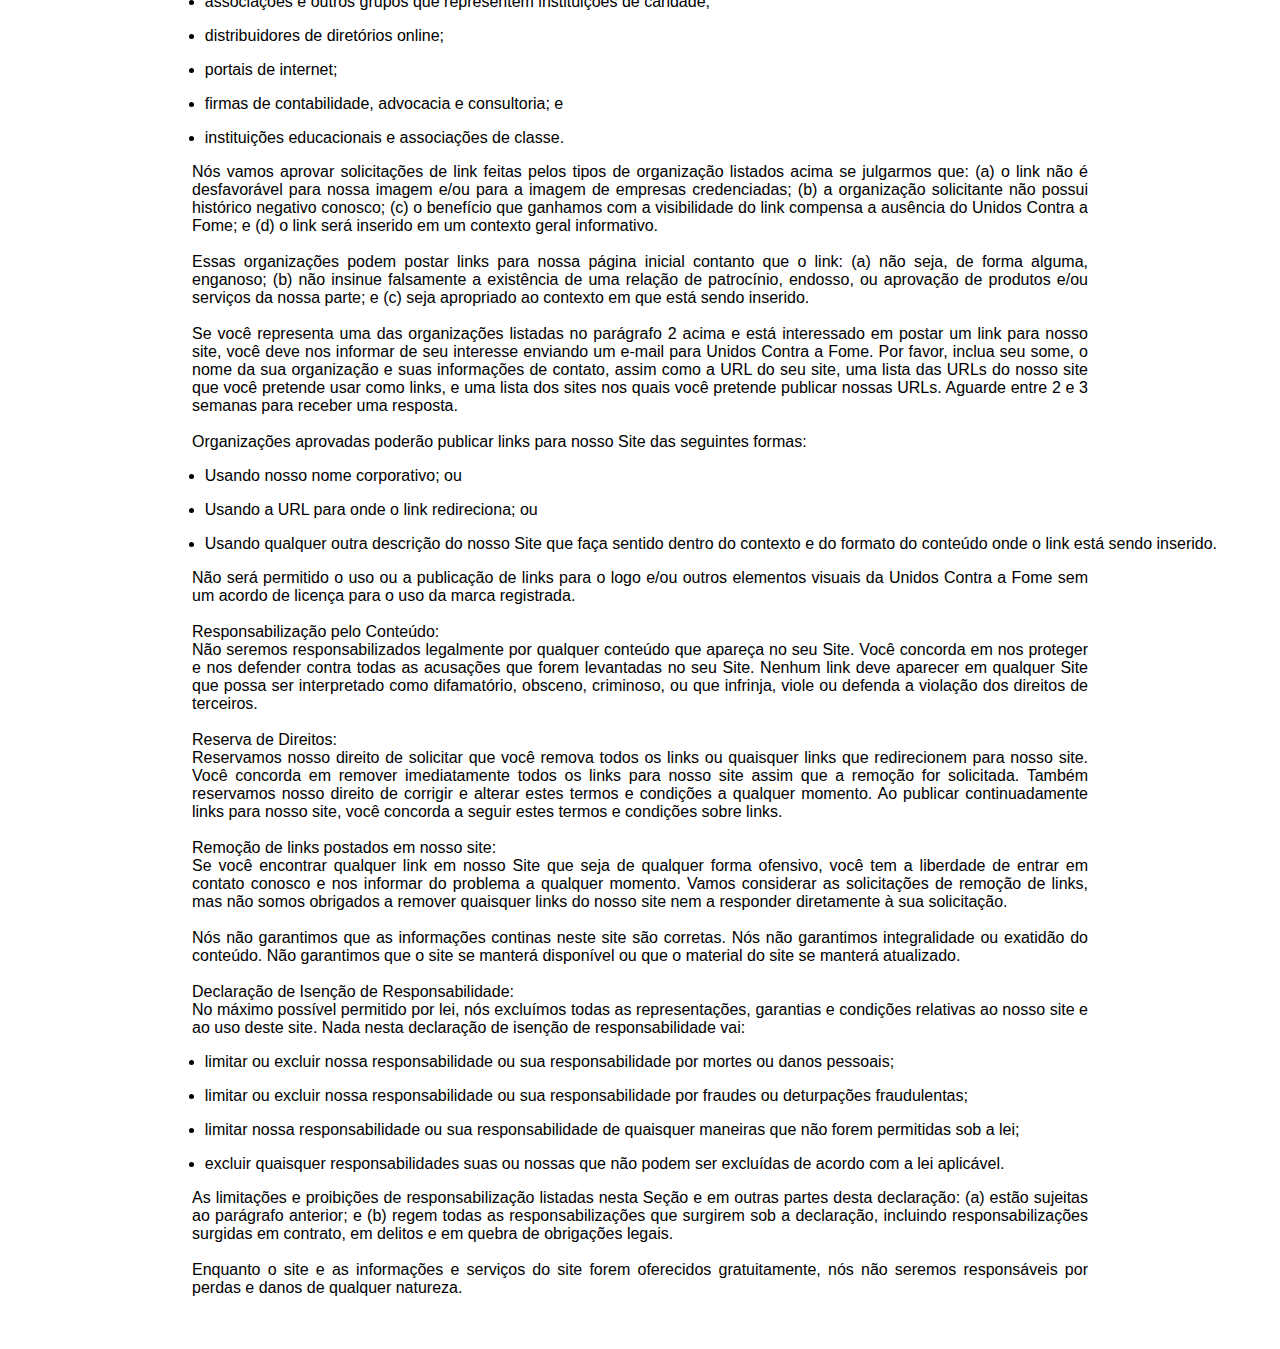
<file: termos.html>
<!DOCTYPE html>
<html lang="en">
<head>
    <meta charset="UTF-8">
    <meta name="viewport" content="width=device-width, initial-scale=1.0">
    <link rel="stylesheet" href="style.css">
    <title>Unidos Contra a Fome</title>
</head>
<body style="text-align: center;">
    <h1 style="padding-top: 2%;">TERMOS DE SERVIÇO</h1>
    <hr style="width: 70%;">
    <p class="txttermos">Termos e Condições de Uso
        Seja bem-vindo ao Unidos Contra a Fome!
        Estes termos e condições descrevem as regras de uso do site da empresa Unidos Contra a Fome, localizado no endereço www.uniaocontrafome.org.br.<br><br>
        
        Ao acessar este site, consideramos que você está de acordo com os termos e condições abaixo. Não continue a usar o Unidos Contra a Fome caso você discorde dos termos e condições descritos neste contrato.<br><br>
        
        Cookies:<br>
        O site usa cookies para ajudar na personalização da sua experiência na internet. Ao acessar o site Unidos Contra a Fome, você concorda com o uso dos cookies requeridos.<br>
        
        Cookies são arquivos de texto inseridos no seu disco rígido por um servidor de página web. Os cookies não têm permissão para executar programas ou transferir vírus para seu computador. Os cookies são associados exclusivamente a você e só podem ser lidos pelo servidor web do domínio que emitiu o cookie.<br>
        
        Nós podemos usar cookies para coletar, armazenar ou rastrear informações para finalidades estatísticas e mercadológicas do nosso site. Você tem a opção de aceitar ou rejeitar os cookies opcionais. Existem alguns cookies obrigatórios, que são necessários para o funcionamento de nosso site. Esses cookies obrigatórios são requerem seu consentimento. Por favor, tenha em mente que, ao aceitar os cookies obrigatórios, você também estará aceitando cookies de terceiros, que podem ser usados por terceiros caso você utilize serviços fornecidos por eles em nosso site – por exemplo, uma janela de reprodução de vídeo fornecida por empresas terceiras e integrada ao nosso site.<br><br> 
        
        Licença:<br>
        Exceto em casos em que for indicado o contrário, Unidos Contra a Fome e seus licenciados têm direito à propriedade intelectual de todo o material postado no Unidos Contra a Fome. Todos os direitos à propriedade intelectual são reservados.<br><br></p>
        
        <p class="txttermos">Você não tem permissão para:<br></p>
        <ul class="listatermos">
            <li><p style="text-align: justify;">Copiar ou republicar materiais do Unidos Contra a Fome</p></li>
            <li><p style="text-align: justify;">Vender, alugar ou sublocar materiais do Unidos Contra a Fome</p></li>
            <li><p style="text-align: justify;">Reproduzir, duplicar ou copiar materiais do Unidos Contra a Fome</p></li>
            <li><p style="text-align: justify;">Redistribuir conteúdos do Unidos Contra a Fome</p></li>
            <li><p style="text-align: justify;">Este Acordo terá efeito a partir da data presente.</p></li>
        </ul>
        <p class="txttermos">
        Partes deste site oferecem ao usuário a oportunidade de postar e discutir opiniões e informações em determinadas áreas. Unidos Contra a Fome não filtra, edita, publica ou revisa Comentários antes que eles sejam apresentados no site. Comentários refletem as opiniões da pessoa que os posta. Na extensão em que as leis aplicáveis permitem, Unidos Contra a Fome não se responsabiliza legalmente pelos Comentários ou quaisquer danos, riscos ou despesas causadas ou sofridas como resultado do uso, e/ou postagem e/ou aparência dos Comentários deste site.<br><br>
        
        Unidos Contra a Fome reserva para si o direito de remover quaisquer Comentários que possam ser considerados inapropriados, ofensivos ou quebrem os Termos e Condições deste contrato.<br><br>
        
        Você declara e garante que:<br></p>
        <ul class="listatermos">
            <li><p style="text-align: justify;">Você tem o direito de postar Comentários em nosso site e tem todas as licenças e consentimentos para tal;</p></li>
            <li><p style="text-align: justify;">Seus Comentários não invadem qualquer propriedade intelectual, incluindo direitos autorais, patentes ou marcas registradas de terceiros;</p></li>
            <li><p style="text-align: justify;">Seus Comentários não contém material difamatório, injurioso, ofensivo, indecente ou de alguma forma ilícito, que é invasão de privacidade.</p></li>
            <li><p style="text-align: justify;">Seus Comentários não serão usados para solicitar ou promover negócios ou apresentar atividades comerciais ou atividades ilícitas.</p></li>
        </ul>
        <p class="txttermos">Você por meio deste concede a Unidos Contra a Fome a licença não-exclusiva de usar, reproduzir, editar e autorizar outros a usar, reproduzir ou editar qualquer um de seus Comentários em qualquer e todas as formas, formatos e mídias.<br><br>
        
        Criação de links para nosso conteúdo<br>
        As seguintes organizações podem criar links para nosso Site sem a necessidade de aprovação prévia por escrito:<br></p>
        <ul class="listatermos">
            <li><p style="text-align: justify;">Agências governamentais;</p></li>
            <li><p style="text-align: justify;">Mecanismos de busca;</p></li>
            <li><p style="text-align: justify;">Organizações de mídia;</p></li>
            <li><p style="text-align: justify;">Distribuidores de diretórios online podem inserir links para nosso Site na mesma maneira que inserem hiperlinks para Sites de outras empresas listadas; e</p></li>
            <li><p style="text-align: justify;">Empresas credenciadas, exceto organizações angariantes sem fins lucrativos e grupos de arrecadação de fundos para instituições de caridade, que não podem inserir links para nosso Site sem aprovação prévia.</p></li>
        </ul>
        <p class="txttermos">Essas organizações podem postar links para nossa página inicial, nossas publicações ou outras informações do Site, contanto que o link: (a) não seja, de forma alguma, enganoso; (b) não insinue falsamente a existência de uma relação de patrocínio, endosso, ou aprovação nossa a produtos e/ou serviços; e (c) seja apropriado ao contexto em que está sendo inserido.<br><br>
        
        Nós podemos considerar e aprovar solicitações de link feitas pelos seguintes tipos de organizações:<br></p>
        <ul class="listatermos">
            <li><p style="text-align: justify;">fontes de informação bem conhecidas sobre produtos e negócios;</p></li>
            <li><p style="text-align: justify;">sites comunitários ponto.com;</p></li>
            <li><p style="text-align: justify;">associações e outros grupos que representem instituições de caridade;</p></li>
            <li><p style="text-align: justify;">distribuidores de diretórios online;</p></li>
            <li><p style="text-align: justify;">portais de internet;</p></li>
            <li><p style="text-align: justify;">firmas de contabilidade, advocacia e consultoria; e</p></li>
            <li><p style="text-align: justify;">instituições educacionais e associações de classe.</p></li>
        </ul>
        <p class="txttermos">Nós vamos aprovar solicitações de link feitas pelos tipos de organização listados acima se julgarmos que: (a) o link não é desfavorável para nossa imagem e/ou para a imagem de empresas credenciadas; (b) a organização solicitante não possui histórico negativo conosco; (c) o benefício que ganhamos com a visibilidade do link compensa a ausência do Unidos Contra a Fome; e (d) o link será inserido em um contexto geral informativo.<br><br>
        
        Essas organizações podem postar links para nossa página inicial contanto que o link: (a) não seja, de forma alguma, enganoso; (b) não insinue falsamente a existência de uma relação de patrocínio, endosso, ou aprovação de produtos e/ou serviços da nossa parte; e (c) seja apropriado ao contexto em que está sendo inserido.<br><br>
        
        Se você representa uma das organizações listadas no parágrafo 2 acima e está interessado em postar um link para nosso site, você deve nos informar de seu interesse enviando um e-mail para Unidos Contra a Fome. Por favor, inclua seu some, o nome da sua organização e suas informações de contato, assim como a URL do seu site, uma lista das URLs do nosso site que você pretende usar como links, e uma lista dos sites nos quais você pretende publicar nossas URLs. Aguarde entre 2 e 3 semanas para receber uma resposta.<br><br>
        
        Organizações aprovadas poderão publicar links para nosso Site das seguintes formas:<br></p>
        <ul class="listatermos">
            <li><p style="text-align: justify;">Usando nosso nome corporativo; ou</p></li>
            <li><p style="text-align: justify;">Usando a URL para onde o link redireciona; ou</p></li>
            <li><p style="text-align: justify;">Usando qualquer outra descrição do nosso Site que faça sentido dentro do contexto e do formato do conteúdo onde o link está sendo inserido.</p></li>
        </ul>
        <p class="txttermos">Não será permitido o uso ou a publicação de links para o logo e/ou outros elementos visuais da Unidos Contra a Fome sem um acordo de licença para o uso da marca registrada.<br><br>
        
        Responsabilização pelo Conteúdo:<br>
        Não seremos responsabilizados legalmente por qualquer conteúdo que apareça no seu Site. Você concorda em nos proteger e nos defender contra todas as acusações que forem levantadas no seu Site. Nenhum link deve aparecer em qualquer Site que possa ser interpretado como difamatório, obsceno, criminoso, ou que infrinja, viole ou defenda a violação dos direitos de terceiros.<br><br>
        
        Reserva de Direitos:<br>
        Reservamos nosso direito de solicitar que você remova todos os links ou quaisquer links que redirecionem para nosso site. Você concorda em remover imediatamente todos os links para nosso site assim que a remoção for solicitada. Também reservamos nosso direito de corrigir e alterar estes termos e condições a qualquer momento. Ao publicar continuadamente links para nosso site, você concorda a seguir estes termos e condições sobre links.<br><br>
        
        Remoção de links postados em nosso site:<br>
        Se você encontrar qualquer link em nosso Site que seja de qualquer forma ofensivo, você tem a liberdade de entrar em contato conosco e nos informar do problema a qualquer momento. Vamos considerar as solicitações de remoção de links, mas não somos obrigados a remover quaisquer links do nosso site nem a responder diretamente à sua solicitação.<br><br>
        
        Nós não garantimos que as informações continas neste site são corretas. Nós não garantimos integralidade ou exatidão do conteúdo. Não garantimos que o site se manterá disponível ou que o material do site se manterá atualizado.<br><br>
        
        Declaração de Isenção de Responsabilidade:<br>
        No máximo possível permitido por lei, nós excluímos todas as representações, garantias e condições relativas ao nosso site e ao uso deste site. Nada nesta declaração de isenção de responsabilidade vai:<br></p>
            
            <ul class="listatermos">
                <li><p style="text-align: justify;">limitar ou excluir nossa responsabilidade ou sua responsabilidade por mortes ou danos pessoais;</p></li>
                <li><p style="text-align: justify;">limitar ou excluir nossa responsabilidade ou sua responsabilidade por fraudes ou deturpações fraudulentas;</p></li>
                <li><p style="text-align: justify;">limitar nossa responsabilidade ou sua responsabilidade de quaisquer maneiras que não forem permitidas sob a lei;</p></li>
                <li><p style="text-align: justify;">excluir quaisquer responsabilidades suas ou nossas que não podem ser excluídas de acordo com a lei aplicável.</p></li>
            </ul>
        <p class="txttermos">As limitações e proibições de responsabilização listadas nesta Seção e em outras partes desta declaração: (a) estão sujeitas ao parágrafo anterior; e (b) regem todas as responsabilizações que surgirem sob a declaração, incluindo responsabilizações surgidas em contrato, em delitos e em quebra de obrigações legais.<br><br>
        
        Enquanto o site e as informações e serviços do site forem oferecidos gratuitamente, nós não seremos responsáveis por perdas e danos de qualquer natureza.<br><br><br></p>
</body>
</html>
</file>
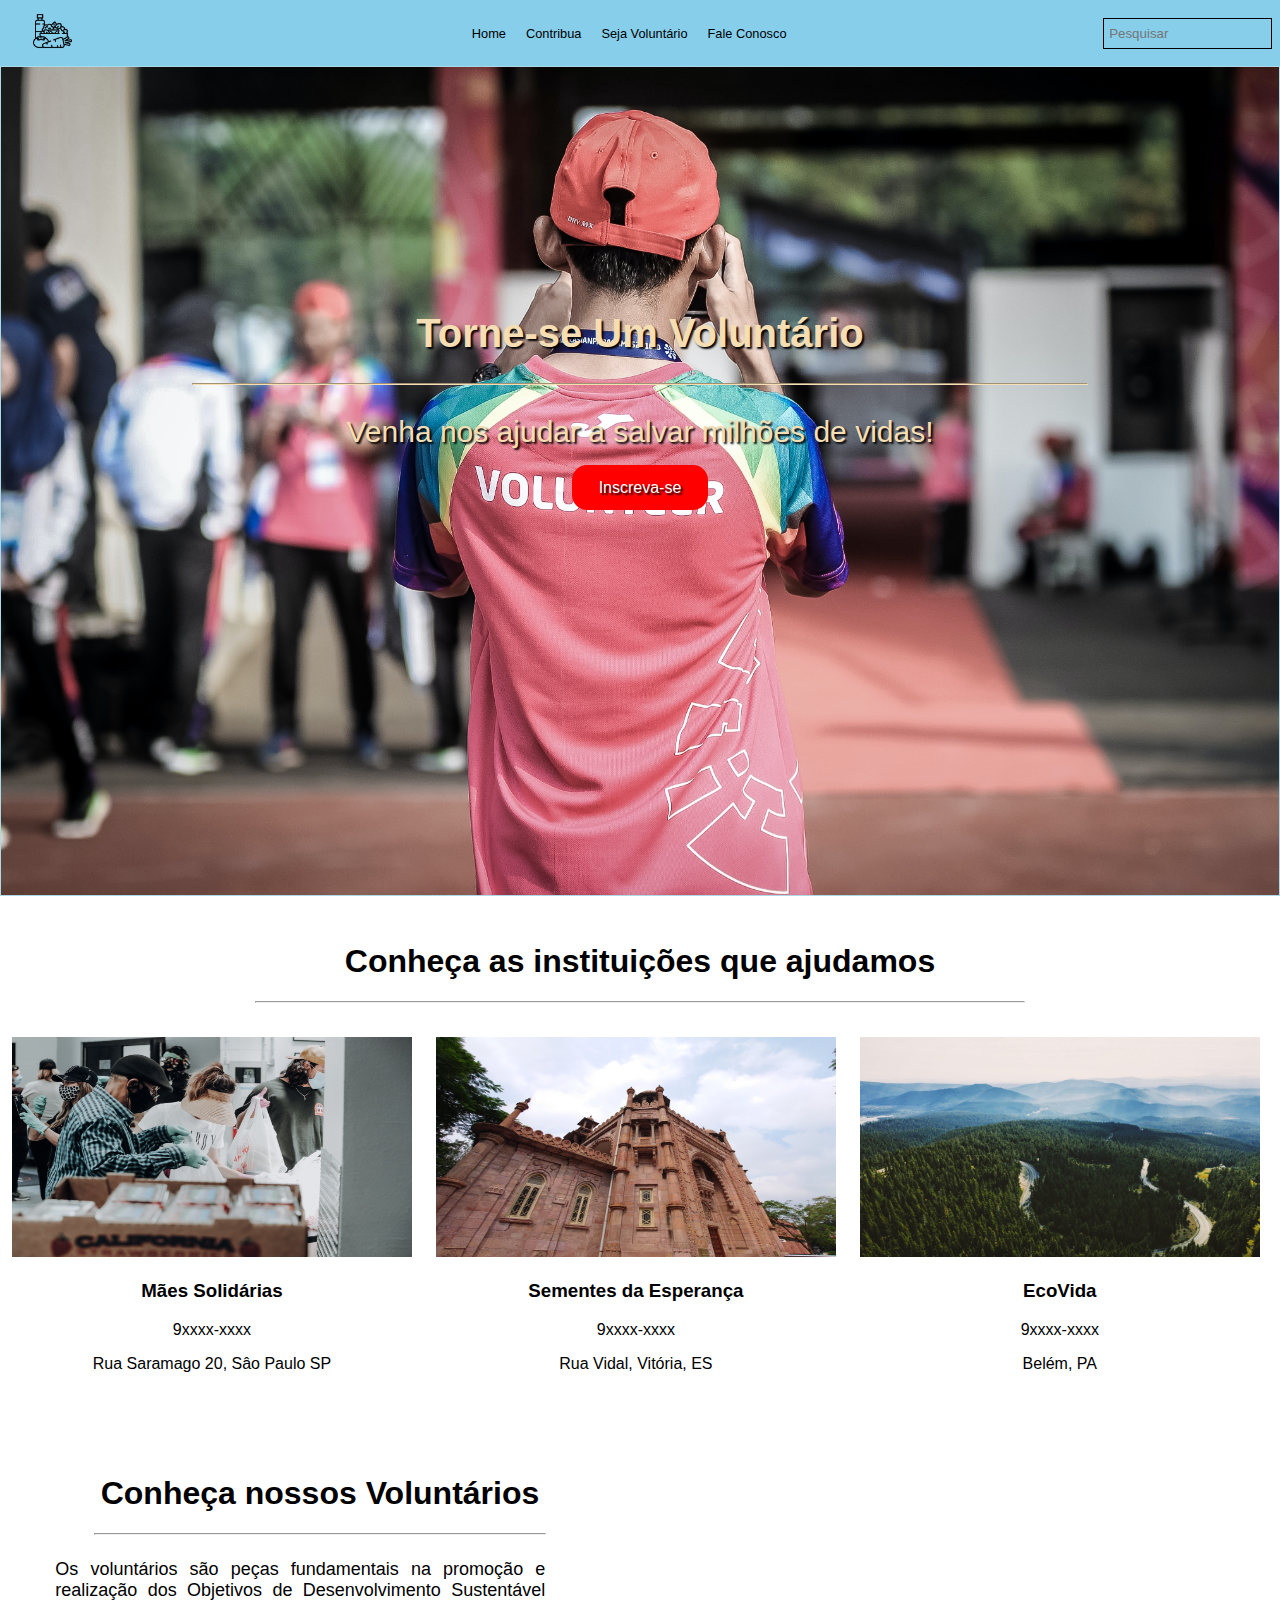
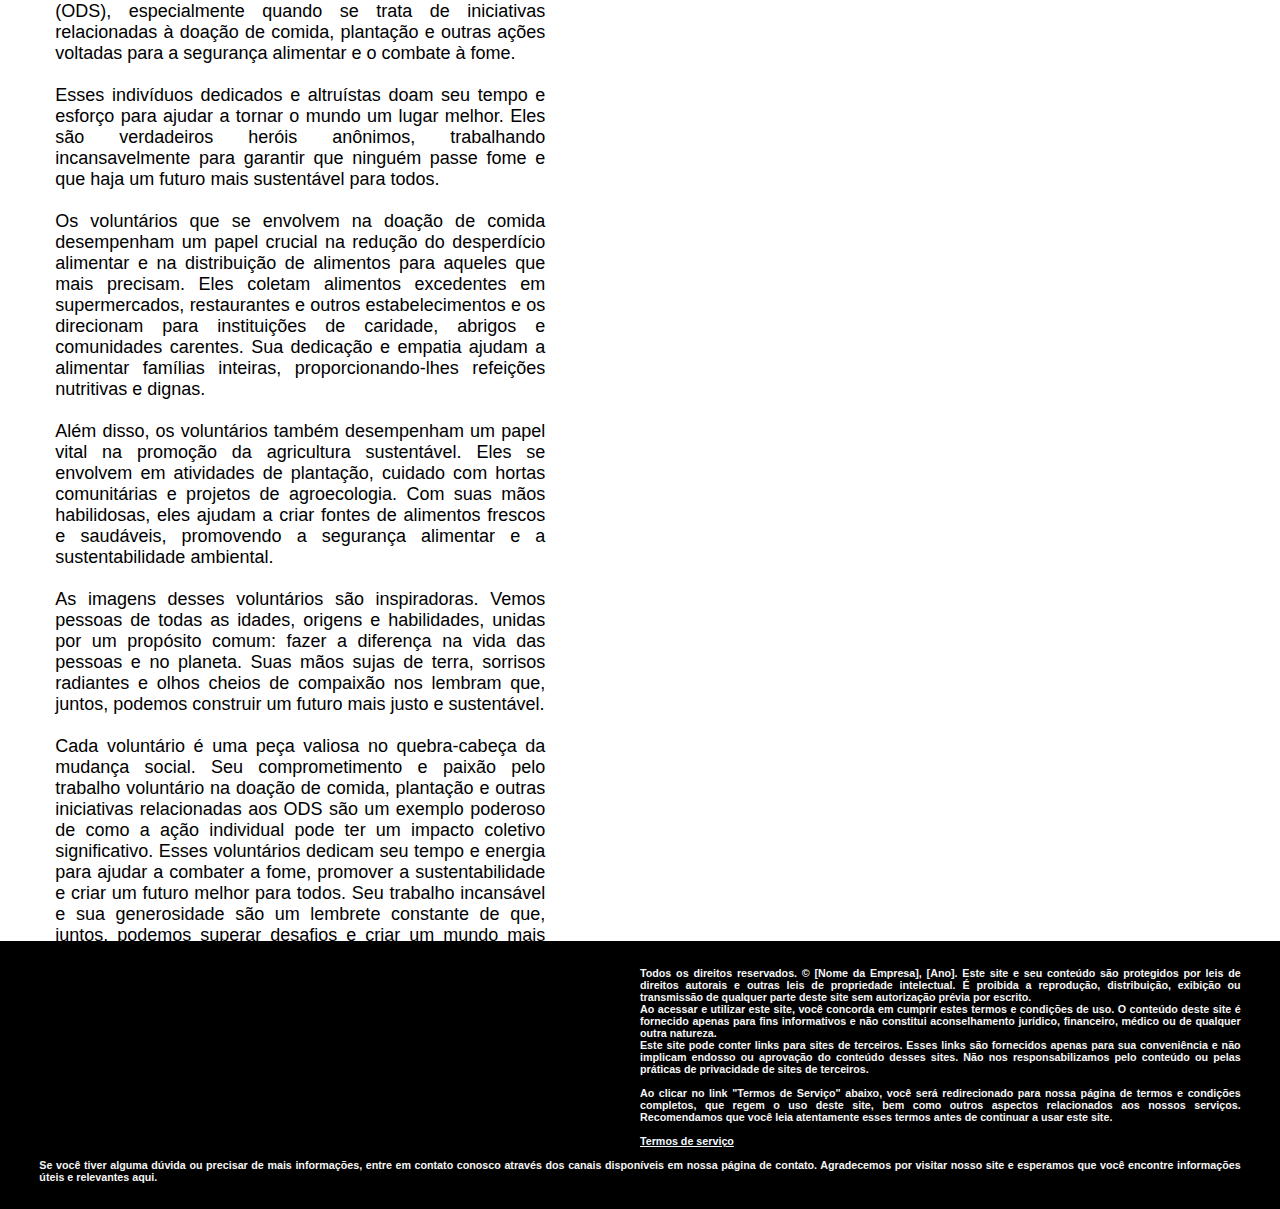
<file: voluntariar.html>
<!DOCTYPE html>
<html lang="en">
<head>
    <meta charset="UTF-8">
    <meta name="viewport" content="width=device-width, initial-scale=1.0">
    <link rel="stylesheet" href="style.css">
    <title>Unidos Contra a Fome</title>
</head>
<body>
    <header>
        <div class="logotipo">
          <img src="img/diet.png" alt="Logotipo" class="logo" >
        </div>
        <nav>
          <ul class="menu">
            <li class="li-menu"><a href="index.html" class="item-menu">Home</a></li>
            <li class="li-menu"><a href="contribuicao.html" class="item-menu">Contribua</a></li>
            <li class="li-menu"><a href="voluntariar.html" class="item-menu">Seja Voluntário</a></li>
            <li class="li-menu"><a href="https://api.whatsapp.com/" class="item-menu"  target="_blank">Fale Conosco</a></li>
          </ul>
        </nav>
        <div class="search-bar">
          <input type="text" placeholder="Pesquisar">
          <button type="submit" style="height: 29px; background-color: transparent; border: 0;">Buscar</button>
        </div>
    </header>
    <div class="imagemvolunt">
        <h1 class="tit-topo2" style="text-shadow: 2px 2px 2px black;">Torne-se Um Voluntário</h1>
        <hr style="width: 70%; border-color: wheat;">
        <p class="slog2" style="text-shadow: 2px 2px 2px black;">Venha nos ajudar a salvar milhões de vidas!</p>
        <a href="ficha.html" class="botones" target="_blank" style="text-shadow: 2px 2px 2px black;">Inscreva-se</a>
    </div>
    <section id="volinst">
        <div class="div-centralizado">
            <h1 class="titdiv">Conheça as instituições que ajudamos</h1>
            <hr style="width: 60%;">
        </div>
        <div class="coluna2 tres">
            <img src="img/ong1.jpg" alt="Organização Apoiada" class="ongs">
            <h3>Mães Solidárias</h3>
            <p>9xxxx-xxxx</p><p>Rua Saramago 20, Sâo Paulo SP</p>
        </div>
        <div class="coluna2 tres">
          <img src="img/ong2.jpg" alt="Organização Apoiada" class="ongs">
          <h3>Sementes da Esperança</h3>
          <p>9xxxx-xxxx</p><p>Rua Vidal, Vitória, ES</p>
      </div>
      <div class="coluna2 tres">
        <img src="img/ong3.jpg" alt="Organização Apoiada" class="ongs">
        <h3>EcoVida</h3>
        <p>9xxxx-xxxx</p><p>Belém, PA</p>
    </div>
    </section>
    <section id="volvid">
      <div class="coluna dois">
        <h1 class="titdiv">Conheça nossos Voluntários</h1>
        <hr style="width: 80%;">
        <p class="txt">Os voluntários são peças fundamentais na promoção e realização dos Objetivos de Desenvolvimento Sustentável (ODS), especialmente quando se trata de iniciativas relacionadas à doação de comida, plantação e outras ações voltadas para a segurança alimentar e o combate à fome.<br><br>
          Esses indivíduos dedicados e altruístas doam seu tempo e esforço para ajudar a tornar o mundo um lugar melhor. Eles são verdadeiros heróis anônimos, trabalhando incansavelmente para garantir que ninguém passe fome e que haja um futuro mais sustentável para todos.<br><br>
          Os voluntários que se envolvem na doação de comida desempenham um papel crucial na redução do desperdício alimentar e na distribuição de alimentos para aqueles que mais precisam. Eles coletam alimentos excedentes em supermercados, restaurantes e outros estabelecimentos e os direcionam para instituições de caridade, abrigos e comunidades carentes. Sua dedicação e empatia ajudam a alimentar famílias inteiras, proporcionando-lhes refeições nutritivas e dignas.<br><br>
          Além disso, os voluntários também desempenham um papel vital na promoção da agricultura sustentável. Eles se envolvem em atividades de plantação, cuidado com hortas comunitárias e projetos de agroecologia. Com suas mãos habilidosas, eles ajudam a criar fontes de alimentos frescos e saudáveis, promovendo a segurança alimentar e a sustentabilidade ambiental.<br><br>
          As imagens desses voluntários são inspiradoras. Vemos pessoas de todas as idades, origens e habilidades, unidas por um propósito comum: fazer a diferença na vida das pessoas e no planeta. Suas mãos sujas de terra, sorrisos radiantes e olhos cheios de compaixão nos lembram que, juntos, podemos construir um futuro mais justo e sustentável.<br><br>
          Cada voluntário é uma peça valiosa no quebra-cabeça da mudança social. Seu comprometimento e paixão pelo trabalho voluntário na doação de comida, plantação e outras iniciativas relacionadas aos ODS são um exemplo poderoso de como a ação individual pode ter um impacto coletivo significativo. Esses voluntários dedicam seu tempo e energia para ajudar a combater a fome, promover a sustentabilidade e criar um futuro melhor para todos. Seu trabalho incansável e sua generosidade são um lembrete constante de que, juntos, podemos superar desafios e criar um mundo mais justo, equitativo e sustentável. <br><br>
          Agradecemos a esses voluntários extraordinários, que são a força motriz por trás do progresso em direção aos ODS. Seu trabalho incansável e dedicação são um exemplo brilhante de solidariedade e cidadania ativa. Eles nos inspiram a fazer mais e a acreditar que, juntos, podemos transformar o mundo em um lugar melhor para todos.</p>
      </div>
      <div class="coluna dois">
        <iframe width="514" height="284" src="https://www.youtube.com/embed/IvS2cQYzSto" title="ODS 2 para crianças – Fome Zero e Agricultura Sustentável" frameborder="0" allow="accelerometer; autoplay; clipboard-write; encrypted-media; gyroscope; picture-in-picture; web-share" allowfullscreen style="margin-top: 5%;"></iframe>
        <iframe width="514" height="284" src="https://www.youtube.com/embed/Ky59Uek0e9s" title="FOME ZERO" frameborder="0" allow="accelerometer; autoplay; clipboard-write; encrypted-media; gyroscope; picture-in-picture; web-share" allowfullscreen ></iframe>
        <iframe width="514" height="284" src="https://www.youtube.com/embed/uB9k11a-7Vw" title="Voluntariado - Entregue-se para poder dar (amabilidade, doação)" frameborder="0" allow="accelerometer; autoplay; clipboard-write; encrypted-media; gyroscope; picture-in-picture; web-share" allowfullscreen></iframe>
      </div>
    </section>
    <section id="bottom">
      <footer>
        <h6 class="txtfooter">Todos os direitos reservados. © [Nome da Empresa], [Ano]. Este site e seu conteúdo são protegidos por leis de direitos autorais e outras leis de propriedade intelectual. É proibida a reprodução, distribuição, exibição ou transmissão de qualquer parte deste site sem autorização prévia por escrito. <br>
          Ao acessar e utilizar este site, você concorda em cumprir estes termos e condições de uso. O conteúdo deste site é fornecido apenas para fins informativos e não constitui aconselhamento jurídico, financeiro, médico ou de qualquer outra natureza.<br>
          Este site pode conter links para sites de terceiros. Esses links são fornecidos apenas para sua conveniência e não implicam endosso ou aprovação do conteúdo desses sites. Não nos responsabilizamos pelo conteúdo ou pelas práticas de privacidade de sites de terceiros.<br><br>
          Ao clicar no link "Termos de Serviço" abaixo, você será redirecionado para nossa página de termos e condições completos, que regem o uso deste site, bem como outros aspectos relacionados aos nossos serviços. Recomendamos que você leia atentamente esses termos antes de continuar a usar este site.<br><br>
          <a href="termos.html" style="color: aliceblue;" target="_blank">Termos de serviço</a><br><br>
          Se você tiver alguma dúvida ou precisar de mais informações, entre em contato conosco através dos canais disponíveis em nossa página de contato. Agradecemos por visitar nosso site e esperamos que você encontre informações úteis e relevantes aqui.</h2>
      </footer>
    </section>
</body>
</html>
</file>
<file: style.css>
html{
    width: 100%;
    max-width: 100vw;
    overflow-x: hidden;
    word-wrap: break-word;
    overflow-wrap: break-word;
    box-sizing: border-box;

}
header {
    display: flex;
    justify-content: space-between;
    align-items: center;
    padding: 8px;
    background-color: #87ceeb;
    box-sizing: border-box;
    z-index: +1;
    margin-top: 0;
}
.menu{
    list-style-type: none;
    display: flex;
    margin-left: 5vw;
}
.li-menu{
    margin-right: 20px;
}
.item-menu{
    color: black;
    text-decoration: none;
    font-size: 1vw;
    font-family: sans-serif;
}
.search-bar {
    display: flex;
    align-items: center;
    border: 1px black solid;
    width: 13.2%;
    overflow: hidden;
}
.search-bar input[type="text"] {
    padding: 5px 0px 5px 5px;
    background-color: transparent;
    border: 0;
    margin-right: -10%;
}
body{
    margin: 0;
    border: 0;
    padding: 0;
    word-wrap: break-word;
    overflow-wrap: break-word;
    font-family: Arial, Helvetica, sans-serif;
    width: 100%;
    max-width: 100vw;
}
.logo{
    width: 3vw;
}
.logotipo{
    width: 3%;
    padding-left: 2%;
}
.Topo{
    background-image: url(img/Farm.jpg);
    background-size: 100vw 100vh;
    background-repeat: no-repeat;
    background-attachment: fixed;
    text-align: center;
    margin: 0;
    border: 0.11px rgb(85, 85, 2) solid;
    text-shadow: 1px 1px 3px black;
}
.tit-topo{
    padding-top: 20%;
    color: wheat;
    font-size: 40px;
}
.slog{
    font-size: 30px;
    color: wheat;
    padding-bottom: 17%;
}
.texto-inicial{
    text-align: center;
    color: rgb(6, 24, 52);
}
.titdiv{
    padding-top: 2%;
}
.txtdiv{
    padding: 0% 15% 2% 15%;
    text-align: justify;
}
.fome{
    background-color: #87ceeb;
    text-align: center;
    color: rgb(6, 24, 52);
    margin: 0;
}
.coluna{
    float: left;
    padding: 0% 3%;
    position: relative;
    text-align: center;
}
.dois{
    width: 44%;
    height: auto;
}
.txtdiv-2{
    text-align: justify;
}
.video{
    text-align: center;
}
.txtfooter{
    padding: 0% 3%;
    text-align: justify;
}
footer{
    background-color: black;
    color: whitesmoke;
    border: 1px black solid;
}
.txttermos{
    text-align: justify;
    padding: 0% 15%;
}
.listatermos{
    padding-left: 16%;
}
.inimagem{
    background-image: url(img/Fundo\ parallax.jpg);
    background-size: cover ;
    text-align: center;
    background-attachment: fixed;
    height: 30%;
}
.tit-topo2{
    padding-top: 17%;
    color: wheat;
    font-size: 40px;
}
.contrinicio{
    text-align: center;
    background-color: white;
    padding-bottom: 5%;
    text-shadow: 1px 1px 1px black;
    background-color: ;
    border: 1px transparent solid;
}
.item-cont{
    padding-right: 7%;
    text-align: justify;
}
.lista-cont{
    list-style: decimal;
    height: 66vh;
}
.seta-baixo{
    width: 3%;
    padding-top: 17%;
    margin-bottom: -6%;
}
.tit-topo3{
    padding-top: 5%;
    color: wheat;
    font-size: 40px;
}
.div-centralizado{
    text-align: center;
}
.txt{
    text-align: justify;
    padding: 1% 10% 1% 3%;
    font-size: 2vh;
}
#histórias{
    background-color: darkblue;
    color: white;
    border: 1px darkblue solid;
    height: 68vh;
}
#listas{
    border-bottom: 1px  navy solid;
    height: 70vh;
}
.link{
    color: white;
}
.imagemvolunt{
    background-image: url(img/ray-sangga-kusuma-7uSrOyY1U0I-unsplash.jpg);
    background-size: cover;
    background-attachment: fixed;
    text-align: center;
    text-shadow: 1px 1px 2px black;
    border: 1px lightblue solid;
    height: 92vh;
}
.slog2{
    font-size: 30px;
    color: wheat;
    text-shadow: 1px 1px 2px black;
}
.botones{
    color: white;
    text-decoration: none;
    border: 1px transparent solid;
    padding: 1% 2%;
    background-color: red;
    border-radius: 15px;
}
.tres{
    width: 33.12%;
    height: 45vh
}
.ongs{
    width: 400px;
    height: 220px;   
}
.coluna2{
    float: left;
    padding-top: 2%;
    position: relative;
    text-align: center;
}
#volvid{
    height: 170vh;
}
#input60{
    width: 60vw;
    height: 5vh;
    font-size: 25px;
    margin: 2vh 20vw;
    text-align: center;
}
#idade{
    float: left;
    width: 20vw;
    height: 5vh;
    margin: 2vh 0vh 2vh 20vw;
}
#fone{
    float: left;
    width: 35vw;
    height: 5vh;
    margin: 2vh 0vh 2vh 4.8vw;
    text-align: center;
}
#rg{
    float: left;
    width: 27vw;
    height: 5vh;
    margin: 2vh 0vh 2vh 5.6vw;
    font-size: 25px;
}
#cpf{
    float: left;
    font-size: 25px;
    width: 27vw;
    height: 5vh;
    margin: 2vh 0vh 2vh 20vw;
}
#enviar{
    height: 5vh;
    width: 10vw;
    margin-top: 3vh;
    background-color: lightgreen;
    border: 0px;
}
</file>
